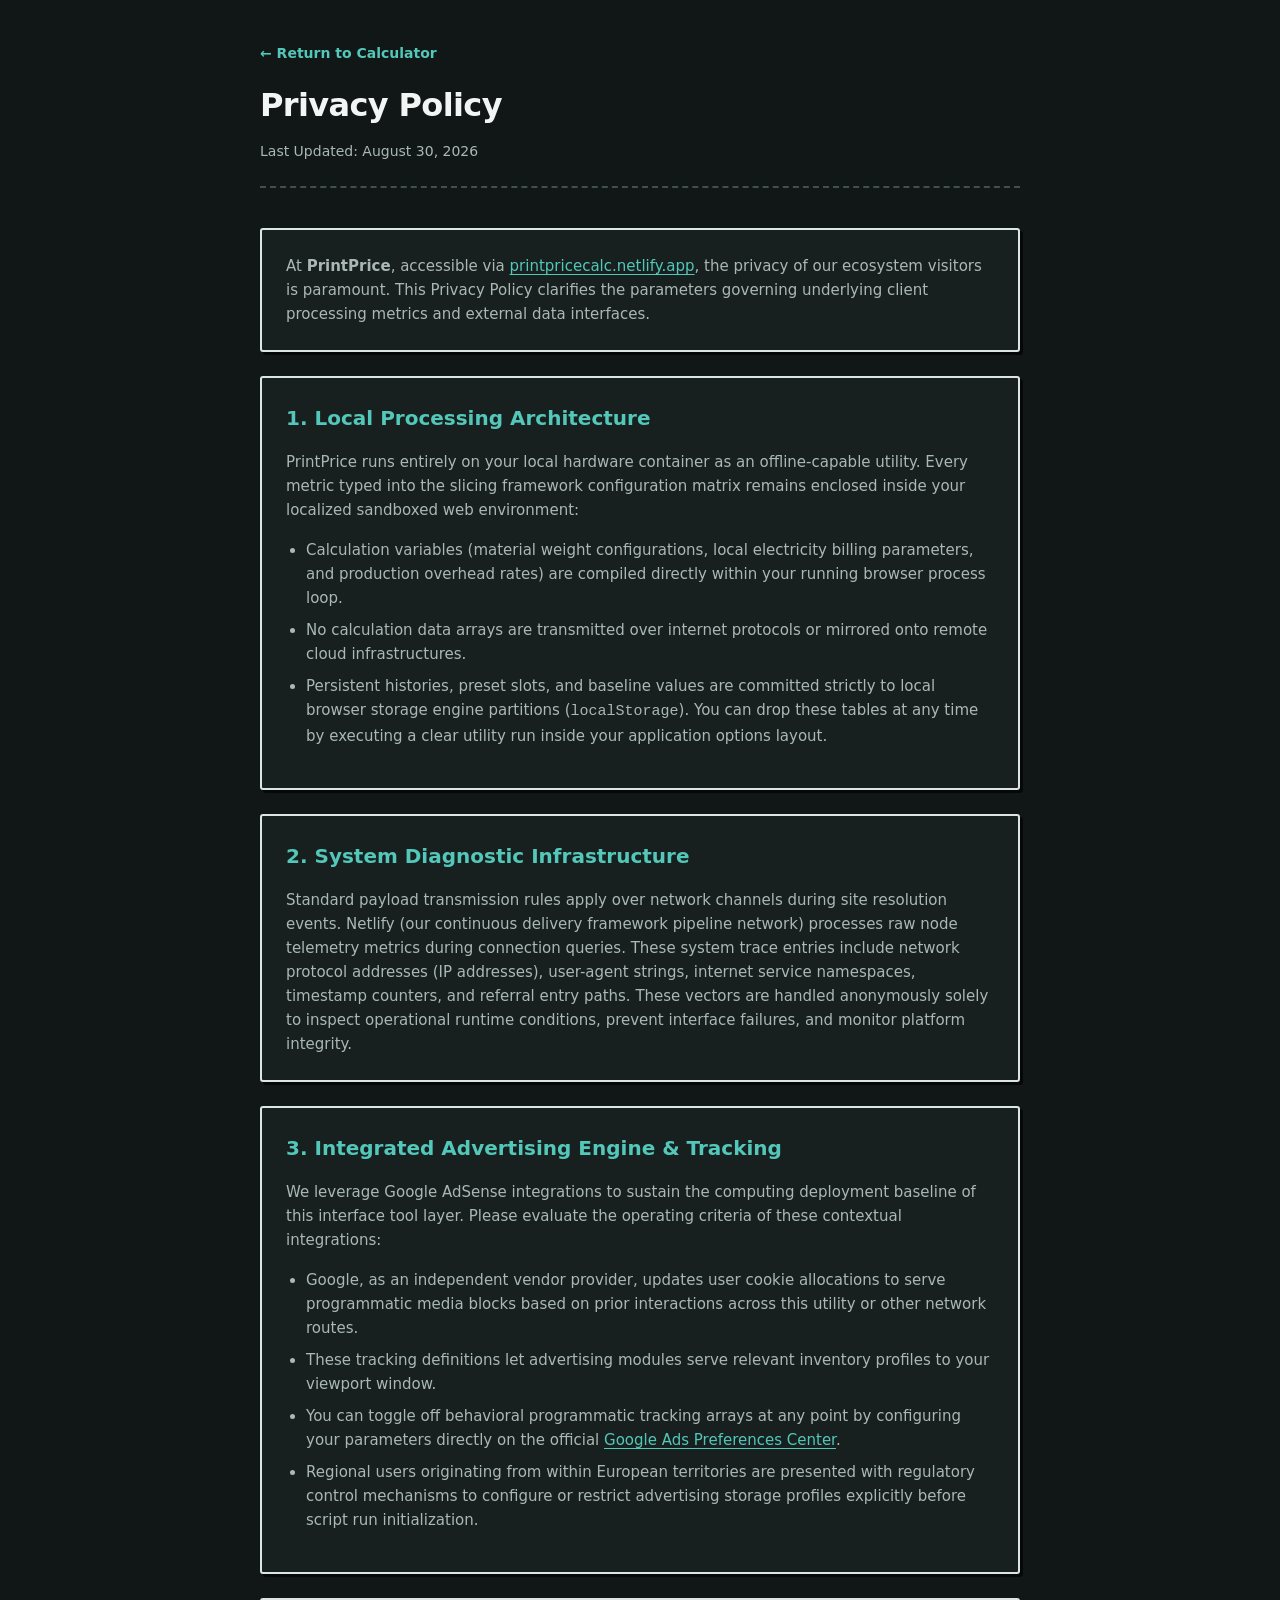
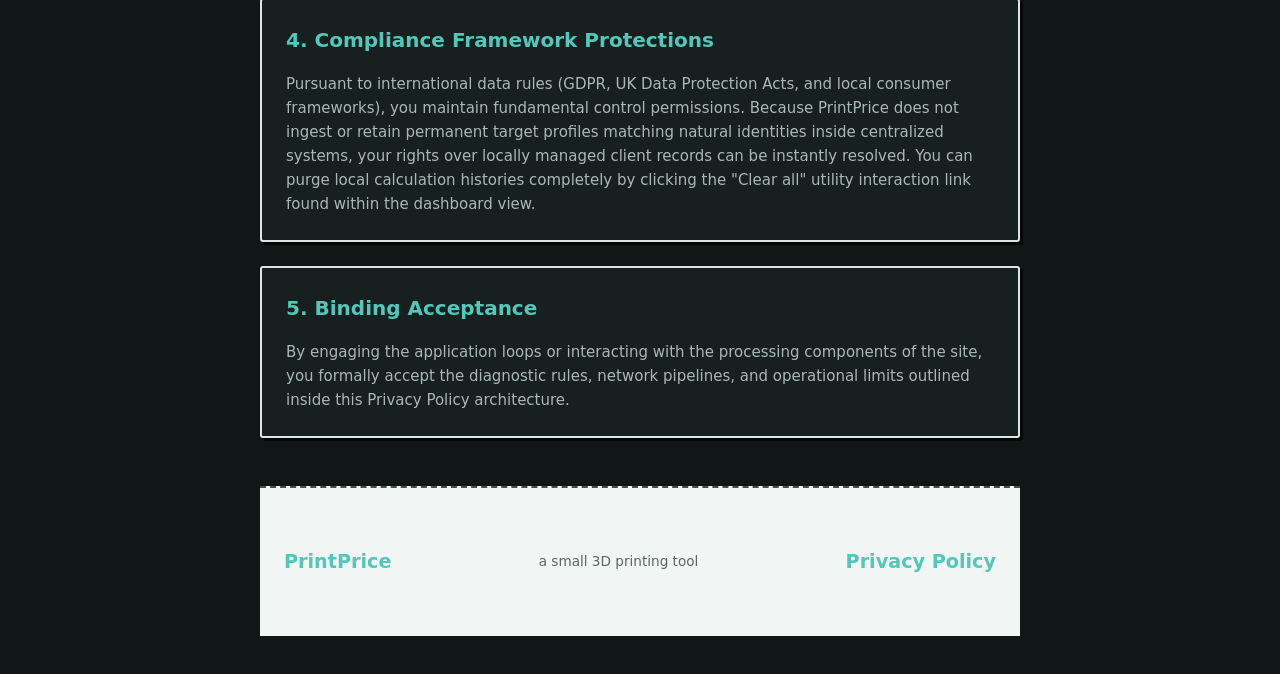
<file: privacy.html>
<!DOCTYPE html>
<html lang="en" data-theme="dark">
<head>
    <meta charset="UTF-8">
        <meta name="viewport" content="width=device-width" , initial-scale="1.0">
        <meta name="theme-color" content="#ffffff">
        <meta name="color-scheme" content="light dark">
        <meta property="og:type" content="website">
        <link rel="stylesheet" href="styles.css">
        <script async src="https://pagead2.googlesyndication.com/pagead/js/adsbygoogle.js?client=ca-pub-5038131115368069"
     crossorigin="anonymous"></script>
    <title>Privacy Policy - PrintPrice</title>
    <style>
        :root {
            --page: #101716;
            --surface: #17201f;
            --surface-soft: #202c2a;
            --text: #f1f6f4;
            --text-soft: #aab8b4;
            --border: #40504c;
            --border-strong: #dbe5e2;
            --accent: #53c7b9;
            --accent-dark: #74d9cd;
            --accent-soft: #193b37;
            --warning: #d69214;
            --error: #bd2c2c;

            --shadow-small: 3px 3px 0 #050807;
            --shadow-large: 7px 7px 0 #050807;
            --content-width: 760px; /* Optimized line length for documentation reading */
            --radius: 3px;
            --transition: 160ms ease;
            
            color-scheme: dark;
        }

        body {
            background-color: var(--page);
            color: var(--text);
            font-family: system-ui, -apple-system, BlinkMacSystemFont, 'Segoe UI', Roboto, sans-serif;
            margin: 0;
            padding: 40px 20px;
            line-height: 1.6;
        }

        .container {
            max-width: var(--content-width);
            margin: 0 auto;
        }

        header {
            margin-bottom: 40px;
            border-bottom: 2px dashed var(--border);
            padding-bottom: 24px;
        }

        .back-link {
            display: inline-flex;
            align-items: center;
            color: var(--accent);
            text-decoration: none;
            font-weight: 600;
            font-size: 14px;
            margin-bottom: 16px;
            transition: color var(--transition);
        }

        .back-link:hover {
            color: var(--accent-dark);
        }

        h1 {
            font-size: 32px;
            font-weight: 800;
            color: var(--text);
            margin: 0 0 8px 0;
            letter-spacing: -0.02em;
        }

        .meta-date {
            font-size: 14px;
            color: var(--text-soft);
        }

        section {
            background-color: var(--surface);
            border: 2px solid var(--border-strong);
            border-radius: var(--radius);
            box-shadow: var(--shadow-small);
            padding: 24px;
            margin-bottom: 24px;
        }

        h2 {
            font-size: 20px;
            font-weight: 700;
            color: var(--accent);
            margin-top: 0;
            margin-bottom: 16px;
            display: flex;
            align-items: center;
            gap: 8px;
        }

        p {
            margin: 0 0 16px 0;
            color: var(--text-soft);
            font-size: 15px;
        }

        p:last-child {
            margin-bottom: 0;
        }

        ul {
            margin: 0 0 16px 0;
            padding-left: 20px;
            color: var(--text-soft);
            font-size: 15px;
        }

        li {
            margin-bottom: 8px;
        }

        li:last-child {
            margin-bottom: 0;
        }

        a {
            color: var(--accent);
            text-decoration: underline;
            text-underline-offset: 3px;
            transition: color var(--transition);
        }

        a:hover {
            color: var(--accent-dark);
        }

        footer {
            text-align: center;
            margin-top: 48px;
            padding-top: 24px;
            border-top: 2px dashed var(--border);
            font-size: 13px;
            color: var(--text-soft);
        }

        @media (max-width: 480px) {
            body {
                padding: 24px 16px;
            }
            section {
                padding: 16px;
            }
            h1 {
                font-size: 26px;
            }
        }
    </style>
</head>
<body>

    <div class="container">
        <header>
            <a href="/" class="back-link">← Return to Calculator</a>
            <h1>Privacy Policy</h1>
            <div class="meta-date">Last Updated: August 30, 2026</div>
        </header>

        <main>
            <section>
                <p>At <strong>PrintPrice</strong>, accessible via <a href="https://printpricecalc.netlify.app">printpricecalc.netlify.app</a>, the privacy of our ecosystem visitors is paramount. This Privacy Policy clarifies the parameters governing underlying client processing metrics and external data interfaces.</p>
            </section>

            <section>
                <h2>1. Local Processing Architecture</h2>
                <p>PrintPrice runs entirely on your local hardware container as an offline-capable utility. Every metric typed into the slicing framework configuration matrix remains enclosed inside your localized sandboxed web environment:</p>
                <ul>
                    <li>Calculation variables (material weight configurations, local electricity billing parameters, and production overhead rates) are compiled directly within your running browser process loop.</li>
                    <li>No calculation data arrays are transmitted over internet protocols or mirrored onto remote cloud infrastructures.</li>
                    <li>Persistent histories, preset slots, and baseline values are committed strictly to local browser storage engine partitions (<code>localStorage</code>). You can drop these tables at any time by executing a clear utility run inside your application options layout.</li>
                </ul>
            </section>

            <section>
                <h2>2. System Diagnostic Infrastructure</h2>
                <p>Standard payload transmission rules apply over network channels during site resolution events. Netlify (our continuous delivery framework pipeline network) processes raw node telemetry metrics during connection queries. These system trace entries include network protocol addresses (IP addresses), user-agent strings, internet service namespaces, timestamp counters, and referral entry paths. These vectors are handled anonymously solely to inspect operational runtime conditions, prevent interface failures, and monitor platform integrity.</p>
            </section>

            <section>
                <h2>3. Integrated Advertising Engine & Tracking</h2>
                <p>We leverage Google AdSense integrations to sustain the computing deployment baseline of this interface tool layer. Please evaluate the operating criteria of these contextual integrations:</p>
                <ul>
                    <li>Google, as an independent vendor provider, updates user cookie allocations to serve programmatic media blocks based on prior interactions across this utility or other network routes.</li>
                    <li>These tracking definitions let advertising modules serve relevant inventory profiles to your viewport window.</li>
                    <li>You can toggle off behavioral programmatic tracking arrays at any point by configuring your parameters directly on the official <a href="https://google.com" target="_blank" rel="noopener noreferrer">Google Ads Preferences Center</a>.</li>
                    <li>Regional users originating from within European territories are presented with regulatory control mechanisms to configure or restrict advertising storage profiles explicitly before script run initialization.</li>
                </ul>
            </section>

            <section>
                <h2>4. Compliance Framework Protections</h2>
                <p>Pursuant to international data rules (GDPR, UK Data Protection Acts, and local consumer frameworks), you maintain fundamental control permissions. Because PrintPrice does not ingest or retain permanent target profiles matching natural identities inside centralized systems, your rights over locally managed client records can be instantly resolved. You can purge local calculation histories completely by clicking the "Clear all" utility interaction link found within the dashboard view.</p>
            </section>

            <section>
                <h2>5. Binding Acceptance</h2>
                <p>By engaging the application loops or interacting with the processing components of the site, you formally accept the diagnostic rules, network pipelines, and operational limits outlined inside this Privacy Policy architecture.</p>
            </section>
        </main>

        <footer class="site-footer">
            <a href="#hero">PrintPrice</a>
            <p>a small 3D printing tool</p>
            <a href="privacy.html">Privacy Policy</a>
            <div class="footer-bottom" style="display: none;">
                <div class="pc-credit" aria-label="Website by PixelCork">
                    <a href="https://pixelcork.eu/" class="pc-credit-link" title="PixelCork - Web design Cork" target="_blank"
                        rel="noopener noreferrer">Website by Pixelcork</a>
                    <span class="pc-credit-sep" aria-hidden="true">•</span>
                    <a href="https://pixelcork.eu/portfolio.html" class="pc-credit-link" target="_blank"
                        rel="noopener noreferrer">Portfolio</a>
                </div>
            
                <style>
                    .pc-credit {
                        --pc-accent: #44BB88;
                        display: inline-flex;
                        gap: .5rem;
                        align-items: center;
                        font-family: system-ui, -apple-system, Segoe UI, Roboto, Helvetica, Arial, sans-serif;
                        font-size: 0.9rem;
                        color: #9fb0c2
                    }
                
                    .pc-credit .pc-credit-link {
                        color: inherit;
                        text-decoration: none;
                        padding: 6px 8px;
                        border-radius: 6px;
                        font-weight: 600;
                        transition: background .18s, transform .12s
                    }
                
                    .pc-credit .pc-credit-link:hover {
                        background: rgba(68, 187, 136, 0.08);
                        color: var(--pc-accent);
                        transform: translateY(-1px)
                    }
                
                    .pc-credit .pc-credit-sep {
                        color: #4b6070;
                        font-weight: 700
                    }
                
                    @media (prefers-reduced-motion:reduce) {
                        .pc-credit .pc-credit-link {
                            transition: none
                        }
                    }
                </style>
                <p>&copy; 2026 PixelCork. All rights reserved. Handcrafted in Cork, Ireland.</p>
            </div>
        </footer>
    </div>

</body>
</html>
</file>
<file: styles.css>
:root {
    --page: #f3f6f5;
    --surface: #ffffff;
    --surface-soft: #e8eeec;
    --text: #16201e;
    --text-soft: #596562;
    --border: #b8c3c0;
    --border-strong: #16201e;
    --accent: #087f72;
    --accent-dark: #05645a;
    --accent-soft: #d7eeea;
    --warning: #d69214;
    --error: #bd2c2c;
    --filament: #087f72;
    --electricity: #d69214;
    --wear: #695acb;
    --labour: #2877c7;
    --failure: #be4d68;

    --shadow-small: 3px 3px 0 var(--border-strong);
    --shadow-large: 7px 7px 0 var(--border-strong);
    --content-width: 1180px;
    --header-height: 72px;
    --radius: 3px;
    --transition: 160ms ease;
}

html[data-theme="dark"] {
    --page: #101716;
    --surface: #17201f;
    --surface-soft: #202c2a;
    --text: #f1f6f4;
    --text-soft: #aab8b4;
    --border: #40504c;
    --border-strong: #dbe5e2;
    --accent: #53c7b9;
    --accent-dark: #74d9cd;
    --accent-soft: #193b37;

    --shadow-small: 3px 3px 0 #050807;
    --shadow-large: 7px 7px 0 #050807;
    color-scheme: dark;
}

*,
*::before,
*::after {
    box-sizing: border-box;
}

html {
    scroll-behavior: smooth;
}

body {
    margin: 0;
    min-width: 320px;
    background-color: var(--page);
    color: var(--text);
    font-family: Arial, Helvetica, system-ui, sans-serif;
    font-size: 16px;
    line-height: 1.5;
}

button,
input,
select {
    color: inherit;
    font: inherit;
}

button,
select {
    cursor: pointer;
}

a {
    color: inherit;
}

img,
svg {
    display: block;
    max-width: 100%;
}

fieldset {
    min-width: 0;
    margin: 0;
    padding: 0;
    border: 0;
}

button,
input,
select,
details {
    border-radius: var(--radius);
}

::selection {
    background: var(--accent);
    color: #ffffff;
}

[hidden] {
    display: none !important;
}

.skip-link {
    position: fixed;
    top: 10px;
    left: 10px;
    z-index: 1000;
    padding: 10px 14px;
    background: var(--text);
    color: var(--page);
    font-weight: 700;
    text-decoration: none;
    transform: translateY(-150%);
}

.skip-link:focus {
    transform: translateY(0);
}

.visually-hidden {
    position: absolute;
    width: 1px !important;
    height: 1px !important;
    padding: 0 !important;
    margin: -1px !important;
    overflow: hidden !important;
    clip: rect(0, 0, 0, 0) !important;
    white-space: nowrap !important;
    border: 0 !important;
}

button:focus-visible,
a:focus-visible,
input:focus-visible
select:focus-visible,
summary:focus-visible {
    outline: 3px solid var(--accent);
    outline-offset: 3px;
}

.site-header {
    position: sticky;
    top: 0;
    z-index: 100;
    min-height: var(--header-height);
    display: flex;
    align-items: center;
    justify-content: center;
    gap: 24px;
    padding: 12px max(24px, calc((100% - var(--content-width)) / 2));
    background: color-mix(in srgb, var(--page) 94%, transparent);
    border-bottom: 2px solid var(--border-strong);
    backdrop-filter: blur(10px);
}

.header-left,
.header-right {
    display: flex;
    align-items: center;
}

.header-title {
    position: relative;
    font-size: 1.35rem;
    font-weight: 900;
    letter-spacing: -0.04em;
    text-decoration: none;
}

.header-title::before {
    content: "";
    display: inline-block;
    width: 13px;
    height: 13px;
    margin-right: 9px;
    background: var(--accent);
    border: 2px solid var(--border-strong);
    box-shadow: 2px 2px 0 var(--border-strong);
    transform: translateY(1px);
}

.header-right {
    gap: 16px;
}

.currency-container {
    display: flex;
    align-items: center;
    gap: 8px;
    color: var(--text-soft);
    font-size: 0.82rem;
    font-weight: 700;
    text-transform: uppercase;
    letter-spacing: 0.06em;
}

.header-currency {
    min-height: 38px;
    padding: 6px 30px 6px 10px;
    background: var(--surface);
    border: 1px solid var(--border-strong);
    color: var(--text);
    font-weight: 700;
}

.theme-mode {
    min-height: 38px;
    padding: 7px 12px;
    background: transparent;
    border: 1px solid var(--border-strong);
    color: var(--text);
    font-weight: 700;
    transition: background var(--transition), color var(--transition) transform var(--transition);
}

.theme-mode:hover {
    background: var(--text);
    column-rule: var(--page);
    transform: translateY(-2px);
}

.hero {
    position: relative;
    width: min(var(--content-width), calc(100% - 48px));
    margin: 0 auto;
    padding: 78px 0 64px 28px;
    border-left: 5px solid var(--accent);
}

/*
.hero::after {
    content: "";
    position: absolute;
    right: 0;
    bottom: 34px;
    width: 90px;
    height: 90px;
    border: 2px solid var(--border);
    background-image:
        linear-gradient(var(--border) 1px, transparent 1px),
        linear-gradient(90deg, var(--border) 1px, transparent 1px);
    background-size: 15px 15px;
    opacity: 0.55;
    transform: rotate(5deg);
}
*/

.hero-label {
    margin: 0 0 12px;
    color: var(--accent);
    font-family: "Courier New", monospace;
    font-size: 0.78rem;
    font-weight: 700;
    letter-spacing: 0.09em;
    text-transform: uppercase;
}

.hero-title {
    margin: 0;
    font-size: clamp(3.2rem, 9vw, 7.4rem);
    line-height: 0.9;
    letter-spacing: -0.075em;
}

.hero-subtitle {
    max-width: 650px;
    margin: 28px 0 8px;
    font-size: clamp(1.25rem, 3vw, 2rem);
    font-weight: 700;
    letter-spacing: -0.025em;
}

.hero-desc {
    max-width: 590px;
    margin: 0;
    color: var(--text-soft);
    font-size: 1.05rem;
}

.calculator {
    width: min(var(--content-width), calc(100% - 48px));
    display: grid;
    grid-template-columns: minmax(0, 1.25fr) minmax(330px, 0.75fr);
    align-items: start;
    gap: 26px;
    margin: 0 auto 80px;
}

.calculator-left,
.calculator-right {
    min-width: 0;
}

.calculator-left {
    padding: 34px;
    background: var(--surface);
    border: 2px solid var(--border-strong);
    box-shadow: var(--shadow-large);
}

.calculator-right {
    position: sticky;
    top: calc(var(--header-height) + 22px);
    display: grid;
    gap: 18px;
}

.input-container {
    padding: 0 0 34px;
    margin: 0 0 34px;
    border-bottom: 1px dashed var(--border);
}

.input-container:last-of-type {
    margin-bottom: 26px;
}

.section-title {
    width: 100%;
    margin: 0 0 24px;
    padding: 0 0 10px;
    border-bottom: 2px solid var(--border-strong);
    font-size: 1.15rem;
    font-weight: 900;
    letter-spacing: -0.02em;
    text-transform: uppercase;
}

.section-title::before {
    content: "/";
    margin-right: 9px;
    color: var(--accent);
    font-family: "Courier New", monospace;
}

.section-grid {
    display: grid;
    grid-template-columns: repeat(2, minmax(0, 1fr));
    gap: 20px;
}

.field {
    min-width: 0;
    display: grid;
    align-content: start;
    gap: 7px;
}

label[for="printName"] {
    grid-column: 1 / -1;
}

.section-variable {
    display: flex;
    justify-content: space-between;
    gap: 10px;
    color: var(--text-soft);
    font-size: 0.83rem;
    font-weight: 700;
}

.section-variable small {
    font-size: 0.7rem;
    font-weight: 400;
    text-transform: uppercase;
    letter-spacing: 0.06em;
}

.section-value {
    min-width: 0;
    height: 48px;
    background: transparent;
    color: var(--text);
    font-family: "Courier New", monospace;
    font-size: 1rem;
    font-weight: 700;
}

.field > .section-value {
    width: 100%;
    padding: 10px 12px;
    background: var(--page);
    border: 1px solid var(--border);
    border-bottom: 3px solid var(--border-strong);
}

.input-with-unit {
    min-width: 0;
    display: grid;
    grid-template-columns: minmax(0, 1fr) auto;
    align-items: center;
    background: var(--page);
    border: 1px solid var(--border);
    border-bottom: 3px solid var(--border-strong);
    transition:
        border-color var(--transition),
        box-shadow var(--transition);
}

.input-with-unit .section-value {
    width: 100%;
    padding: 10px 6px 10px 12px;
    border: 0;
    outline: 0;
}

.input-unit {
    max-width: 90px;
    padding: 0 12px 0 6px;
    overflow: hidden;
    color: var(--text-soft);
    font-family: "Courier New", monospace;
    font-size: 0.75rem;
    font-weight: 700;
    text-overflow: ellipsis;
    white-space: nowrap;
}

.time-inputs {
    display: grid;
    grid-template-columns: repeat(2, minmax(0, 1fr));
    gap: 9px;
}

.field > .section-value:hover,
.input-with-unit:hover {
    border-color: var(--accent);
}

.field > .section-value:focus,
.input-with-unit:focus-within {
    border-color: var(--accent);
    box-shadow: 0 0 0 3px var(--accent-soft);
    outline: none;
}

input[aria-invalid="true"],
.input-with-unit:has(input[aria-invalid="true"]) {
    border-color: var(--error);
}

input[type="number"] {
    appearance: textfield;
}

input[type="number"]::-webkit-inner-spin-button,
input[type="number"]::-webkit-outer-spin-button {
    margin: 0;
    appearance: none;
}

.calculator-buttons,
.result-buttons {
    display: flex;
    flex-wrap: wrap;
    gap: 12px;
}

button {
    border: 0;
}

.primary-button,
.secondary-button {
    min-height: 46px;
    padding: 11px 18px;
    font-weight: 800;
    transition: background var(--transition), color var(--transition), box-shadow var(--transition), transform var(--transition);
}

.primary-button {
    background: var(--accent);
    border: 2px solid var(--border-strong);
    color: #ffffff;
    box-shadow: var(--shadow-small);
}

.secondary-button {
    background: var(--surface);
    border: 2px solid var(--border-strong);
    color: var(--text);
}

.primary-button:hover,
.secondary-button:hover {
    transform: translate(-2px, -2px);
    box-shadow: 5px 5px 0 var(--border-strong);
}

.primary-button:active,
.secondary-button:active {
    transform: translate(2px, 2px);
    box-shadow: none;
}

.storage-note {
    margin: 16px 0 0;
    color: var(--text-soft);
    font-size: 0.78rem;
}

.status-message {
    min-height: 24px;
    margin: 8px 0 0;
    color: var(--accent);
    font-size: 0.85rem;
    font-weight: 700;
}

.status-message.error {
    color: var(--error);
}

.output-container,
.breakdown-container,
.calculation-container {
    background: var(--surface);
    border: 2px solid var(--border-strong);
}

.output-container {
    position: relative;
    padding: 30px;
    overflow: hidden;
    background: var(--text);
    color: var(--page);
    box-shadow: var(--shadow-large);
}

.output-container::before {
    content: "LIVE";
    position: absolute;
    top: 12px;
    right: 12px;
    color: var(--accent);
    font-family: "Courier New", monospace;
    font-size: 0.65rem;
    font-weight: 700;
    letter-spacing: 0.12em;
}

.output-label {
    margin: 0 0 8px;
    color: color-mix(in srgb, var(--page) 65%, transparent);
    font-size: 0.75rem;
    font-weight: 700;
    letter-spacing: 0.08em;
    text-transform: uppercase;
}

.output-price {
    max-width: 100%;
    margin: 0;
    overflow-wrap: anywhere;
    color: #a5f2d8;
    font-family: "Courier New", monospace;
    font-size: clamp(2.5rem, 6vw, 4.8rem);
    font-weight: 900;
    line-height: 1;
    letter-spacing: -0.07em;
}

.output-each {
    margin: 10px 0 26px;
    color: color-mix(in srgb, var(--page) 65%, transparent);
    font-family: "Courier New", monospace;
    font-size: 0.85rem;
}

.output-summary {
    padding-top: 20px;
    border-top: 1px dashed color-mix(in srgb, var(--page) 35%, transparent);
}

.output-row {
    display: flex;
    justify-content: space-between;
    gap: 18px;
    margin-top: 9px;
    font-size: 0.87rem;
}

.output-row span {
    color: color-mix(in srgb, var(--page) 65%, transparent);
}

.output-row strong {
    max-width: 55%;
    overflow-wrap: anywhere;
    text-align: right;
}

.breakdown-container {
    padding: 25px;
}

.output-section-title {
    margin: 0 0 22px;
    font-size: 1rem;
    text-transform: uppercase;
}

.breakdown-item {
    --bar-colour: var(--accent);
    margin-top: 17px;
}

.breakdown-item:nth-of-type(1) {
    --bar-colour: var(--filament);
}

.breakdown-item:nth-of-type(2) {
    --bar-colour: var(--electricity);
}

.breakdown-item:nth-of-type(3) {
    --bar-colour: var(--wear);
}

.breakdown-item:nth-of-type(4) {
    --bar-colour: var(--labour);
}

.breakdown-item:nth-of-type(5) {
    --bar-colour: var(--failure);
}

.breakdown-heading {
    display: flex;
    justify-content: space-between;
    gap: 20px;
    margin-bottom: 6px;
    color: var(--text-soft);
    font-size: 0.82rem;
}

.breakdown-heading strong {
    max-width: 55%;
    overflow-wrap: anywhere;
    color: var(--text);
    text-align: right;
}

progress {
    width: 100%;
    height: 8px;
    display: block;
    overflow: hidden;
    appearance: none;
    background: var(--surface-soft);
    border: 0;
    border-radius: 0;
    color: var(--bar-colour);
}

progress::-webkit-progress-bar {
    background: var(--surface-soft);
}

progress::-webkit-progress-value {
    background: var(--bar-colour);
    transition: width 250ms ease;
}

progress::-moz-progress-bar {
    background: var(--bar-colour);
    transition: width 250ms ease;
}

.calculation-container {
    padding: 0;
}

.calculation-container summary {
    padding: 18px 20px;
    font-weight: 800;
    cursor: pointer;
    user-select: none;
}

.calculation-container summary:hover {
    background: var(--surface-soft);
}

.calculation-lines {
    padding: 0 20px 20px;
    border-top: 1px solid var(--border);
}

.calculation-lines p {
    display: grid;
    gap: 4px;
    margin: 15px 0 0;
}

.calculation-lines span {
    color: var(--text-soft);
    font-size: 0.75rem;
    font-weight: 700;
    text-transform: uppercase;
}

.calculation-lines code {
    display: block;
    padding: 9px;
    overflow-x: auto;
    background: var(--page);
    border-left: 3px solid var(--accent);
    color: var(--text);
    font-family: "Courier New", monospace;
    font-size: 0.75rem;
    white-space: normal;
    overflow-wrap: anywhere;
}

.result-buttons > button {
    flex: 1;
}

.history-section,
.about-section {
    width: min(var(--content-width), calc(100% - 48px));
    margin: 0 auto 80px;
}

.history-section {
    padding-top: 32px;
    border-top: 3px solid var(--border-strong);
}

.history-header {
    display: flex;
    align-items: end;
    justify-content: space-between;
    gap: 24px;
    margin-bottom: 24px;
}

.history-label {
    margin: 0 0 4px;
    color: var(--accent);
    font-family: "Courier New", monospace;
    font-size: 0.72rem;
    font-weight: 700;
    letter-spacing: 0.08em;
    text-transform: uppercase;
}

.history-header h2 {
    margin: 0;
    font-size: clamp(1.8rem, 4vw, 3rem);
    letter-spacing: -0.045em;
}

.text-button {
    padding: 6px 0;
    background: transparent;
    border-bottom: 1px solid currentColor;
    color: var(--text-soft);
    font-weight: 700;
}

.text-button:hover {
    color: var(--error);
}

.text-button:disabled {
    cursor: not-allowed;
    opacity: 0.4;
}

.history-empty {
    padding: 26px;
    background: var(--surface);
    border: 1px dashed var(--border);
    color: var(--text-soft);
    text-align: center;
}

.history-list {
    display: grid;
    gap: 12px;
}

.history-item {
    display: grid;
    grid-template-columns: minmax(0, 1fr) auto auto;
    align-items: center;
    gap: 24px;
    padding: 18px 20px;
    background: var(--surface);
    border: 1px solid var(--border);
    border-left: 5px solid var(--accent);
}

.history-info {
    min-width: 0;
}

.history-info h3 {
    margin: 0;
    overflow: hidden;
    font-size: 1rem;
    text-overflow: ellipsis;
    white-space: nowrap;
}

.history-info p {
    margin: 3px 0;
    color: var(--text-soft);
    font-size: 0.82rem;
}

.history-info time {
    color: var(--text-soft);
    font-family: "Courier New", monospace;
    font-size: 0.7rem;
}

.history-price {
    max-width: 220px;
    overflow-wrap: anywhere;
    font-family: "Courier New", monospace;
    font-size: 1.2rem;
    text-align: right;
}

.history-actions {
    display: flex;
    gap: 7px;
}

.history-load,
.history-delete {
    padding: 7px 10px;
    background: transparent;
    border: 1px solid var(--border);
    color: var(--text);
    font-size: 0.75rem;
    font-weight: 700;
}

.history-load:hover {
    border-color: var(--accent);
    color: var(--accent);
}

.history-delete:hover {
    border-color: var(--error);
    color: var(--error);
}

.about-section {
    max-width: 760px;
    margin-left: max(24px, calc((100% - var(--content-width)) /2));
    padding-left: 24px;
    border-left: 4px solid var(--accent);
}

.about-section h2 {
    margin: 0 0 12px;
    font-size: clamp(1.6rem, 4vw, 2.5rem);
    letter-spacing: -0.04em;
}

.about-section p {
    margin: 10px 0 0;
    color: var(--text-soft);
}

.site-footer {
    min-height: 150px;
    display: grid;
    grid-template-columns: auto 1fr auto;
    align-items: center;
    gap: 30px;
    padding: 40px max(24px, calc((100% - var(--content-width)) / 2));
    background: var(--text);
    color: var(--page);
}

.site-footer > a {
    font-size: 1.2rem;
    font-weight: 900;
    text-decoration: none;
}

.site-footer p {
    margin: 0;
    color: color-mix(in srgb, var(--page) 65%, transparent);
    font-size: 0.85rem;
}

.footer-links {
    display: flex;
    gap: 16px;
}

.footer-links a {
    color: color-mix(in srgb, var(--page) 75%, transparent);
    font-size: 0.82rem;
}

.footer-links a:hover {
    color: var(--accent);
}

.noscript-message {
    margin: 0;
    padding: 12px;
    background: var(--error);
    color: #ffffff;
    text-align: center;
}

@media (max-width: 900px) {
    .calculator {
        grid-template-columns: 1fr;
    }

    .calculator-right {
        position: static;
    }

    .output-container {
        order: -1;
    }

    .hero::after {
        width: 65px;
        height: 65px;
    }

    .history-item {
        grid-template-columns: minmax(0, 1fr) auto;
    }

    .history-actions {
        grid-column: 1 / -1;
    }
}

@media (max-width: 620px) {
    :root {
        --header-height: 62px;
    }

    .site-header {
        align-items: flex-start;
        gap: 12px;
        padding: 11px 16px;
    }

    .header-title {
        font-size: 1.1rem;
    }

    .header-title::before {
        width: 11px;
        height: 11px;
        margin-right: 6px;
    }

    .header-right {
        gap: 7px;
    }

    .currency-container > span {
        display: none;
    }

    .header-currency,
    .theme-mode {
        min-height: 34px;
        font-size: 0.75rem;
    }

    .theme-mode {
        padding-inline: 9px;
    }

    .hero {
        width: calc(100% - 32px);
        padding: 52px 0 46px 18px;
    }

    .hero-title {
        font-size: clamp(3rem, 18vw, 5rem);
    }

    .hero-subtitle {
        margin-top: 22px;
        padding-right: 12px;
        font-size: 1.35rem;
    }

    .hero-desc {
        padding-right: 12px;
        font-size: 0.95rem;
    }

    .hero::after {
        display: none;
    }

    .calculator,
    .history-section {
        width: calc(100% - 32px);
    }

    .calculator-left {
        padding: 24px 18px;
        box-shadow: 4px 4px 0 var(--border-strong);
    }

    .section-grid {
        grid-template-columns: 1fr;
        gap: 16px;
    }

    label[for="printName"] {
        grid-column: auto;
    }

    .calculator-buttons,
    .result-buttons {
        display: grid;
        grid-template-columns: 1fr;
    }

    .output-container {
        padding: 25px 20px;
        box-shadow: 4px 4px 0 var(--border-strong);
    }

    .output-price {
        font-size: clamp(2.4rem, 15vw, 4rem);
    }

    .breakdown-container {
        padding: 22px 18px;
    }

    .history-header {
        align-items: start;
    }

    .history-item {
        grid-template-columns: 1fr;
        gap: 12px;
    }

    .history-price {
        max-width: 100%;
        text-align: left;
    }

    .history-actions {
        grid-column: auto;
    }

    .history-load,
    .history-delete {
        flex: 1;
    }

    .about-section {
        width: calc(100% - 32px);
        margin-left: 16px;
        padding-right: 16px;
    }

    .site-footer {
        grid-template-columns: 1fr;
        gap: 13px;
        padding: 36px 20px;
    }
}

@media (prefers-reduced-motion: reduce) {
    *,
    *::before,
    *::after {
        scroll-behavior: auto !important;
        animation-duration: 0.01ms !important;
        animation-iteration-count: 1 !important;
        transition-duration: 0.01ms !important;
    }
}
</file>
